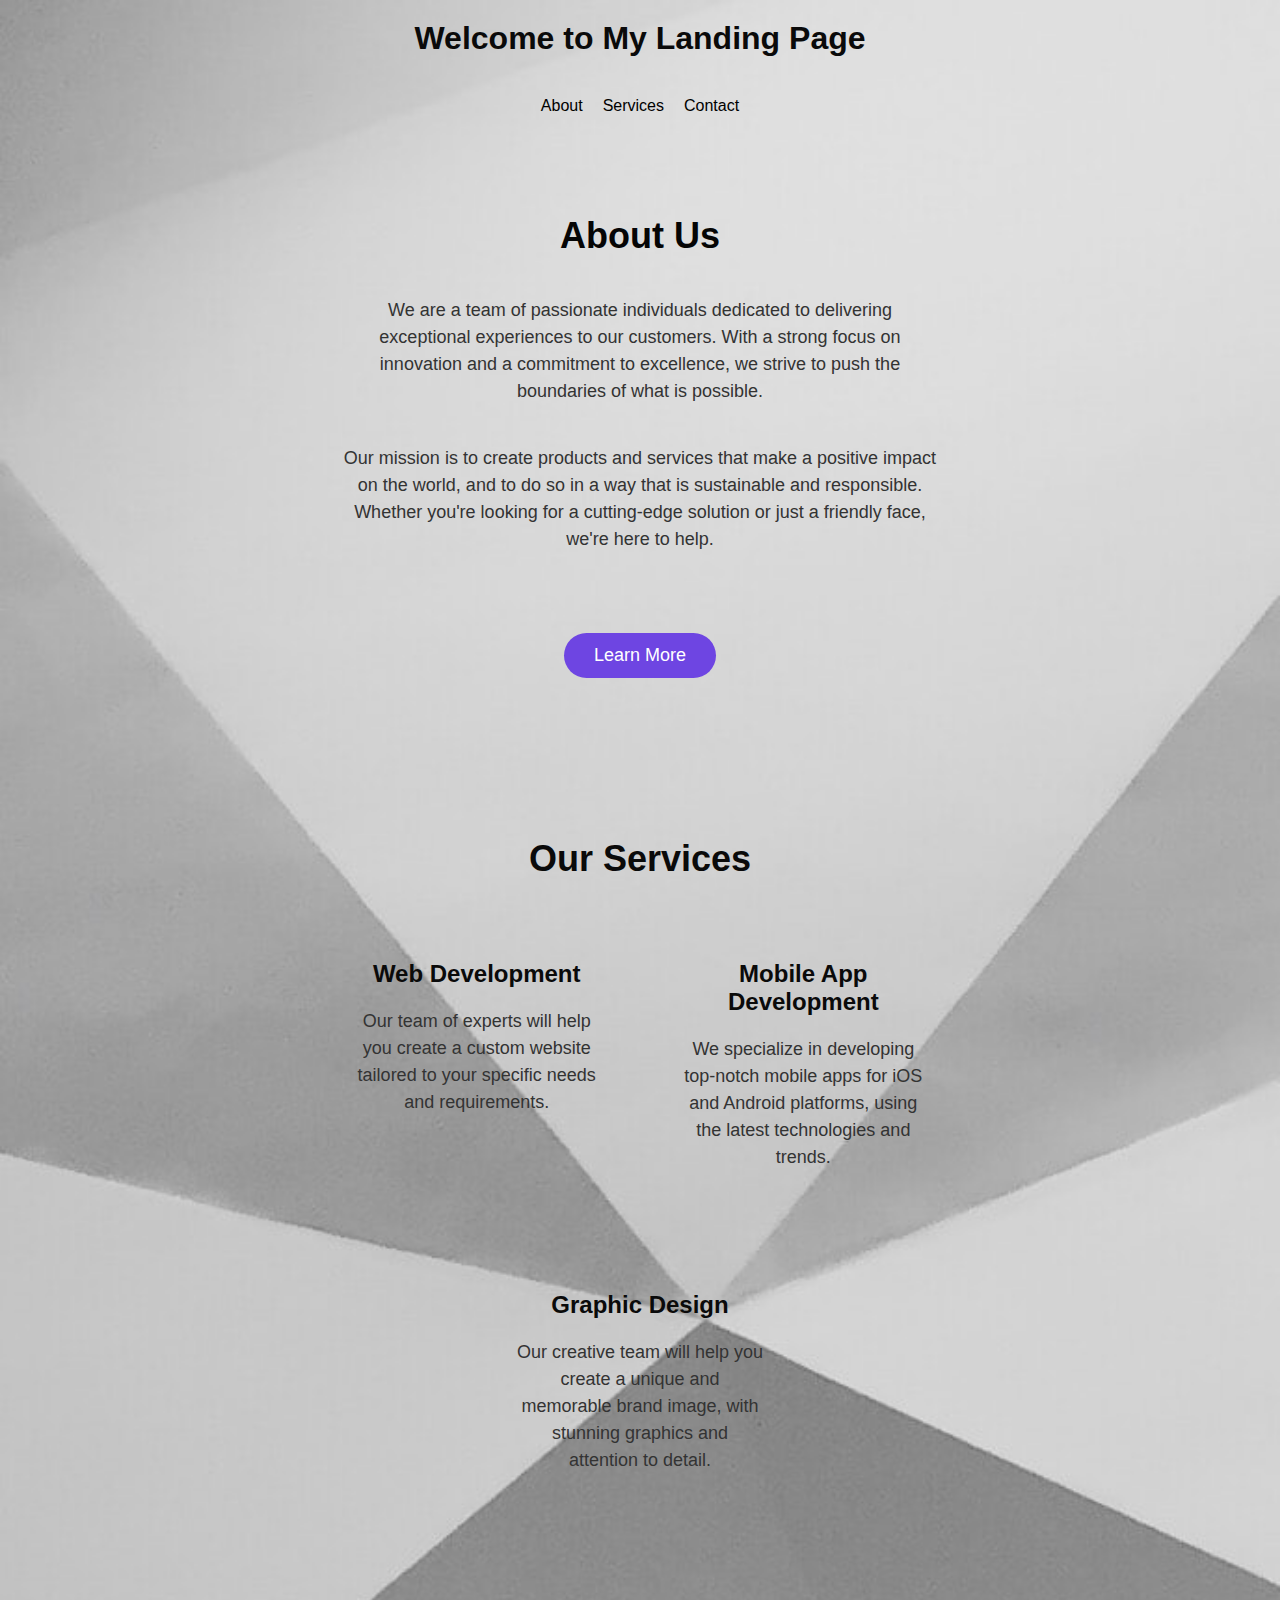
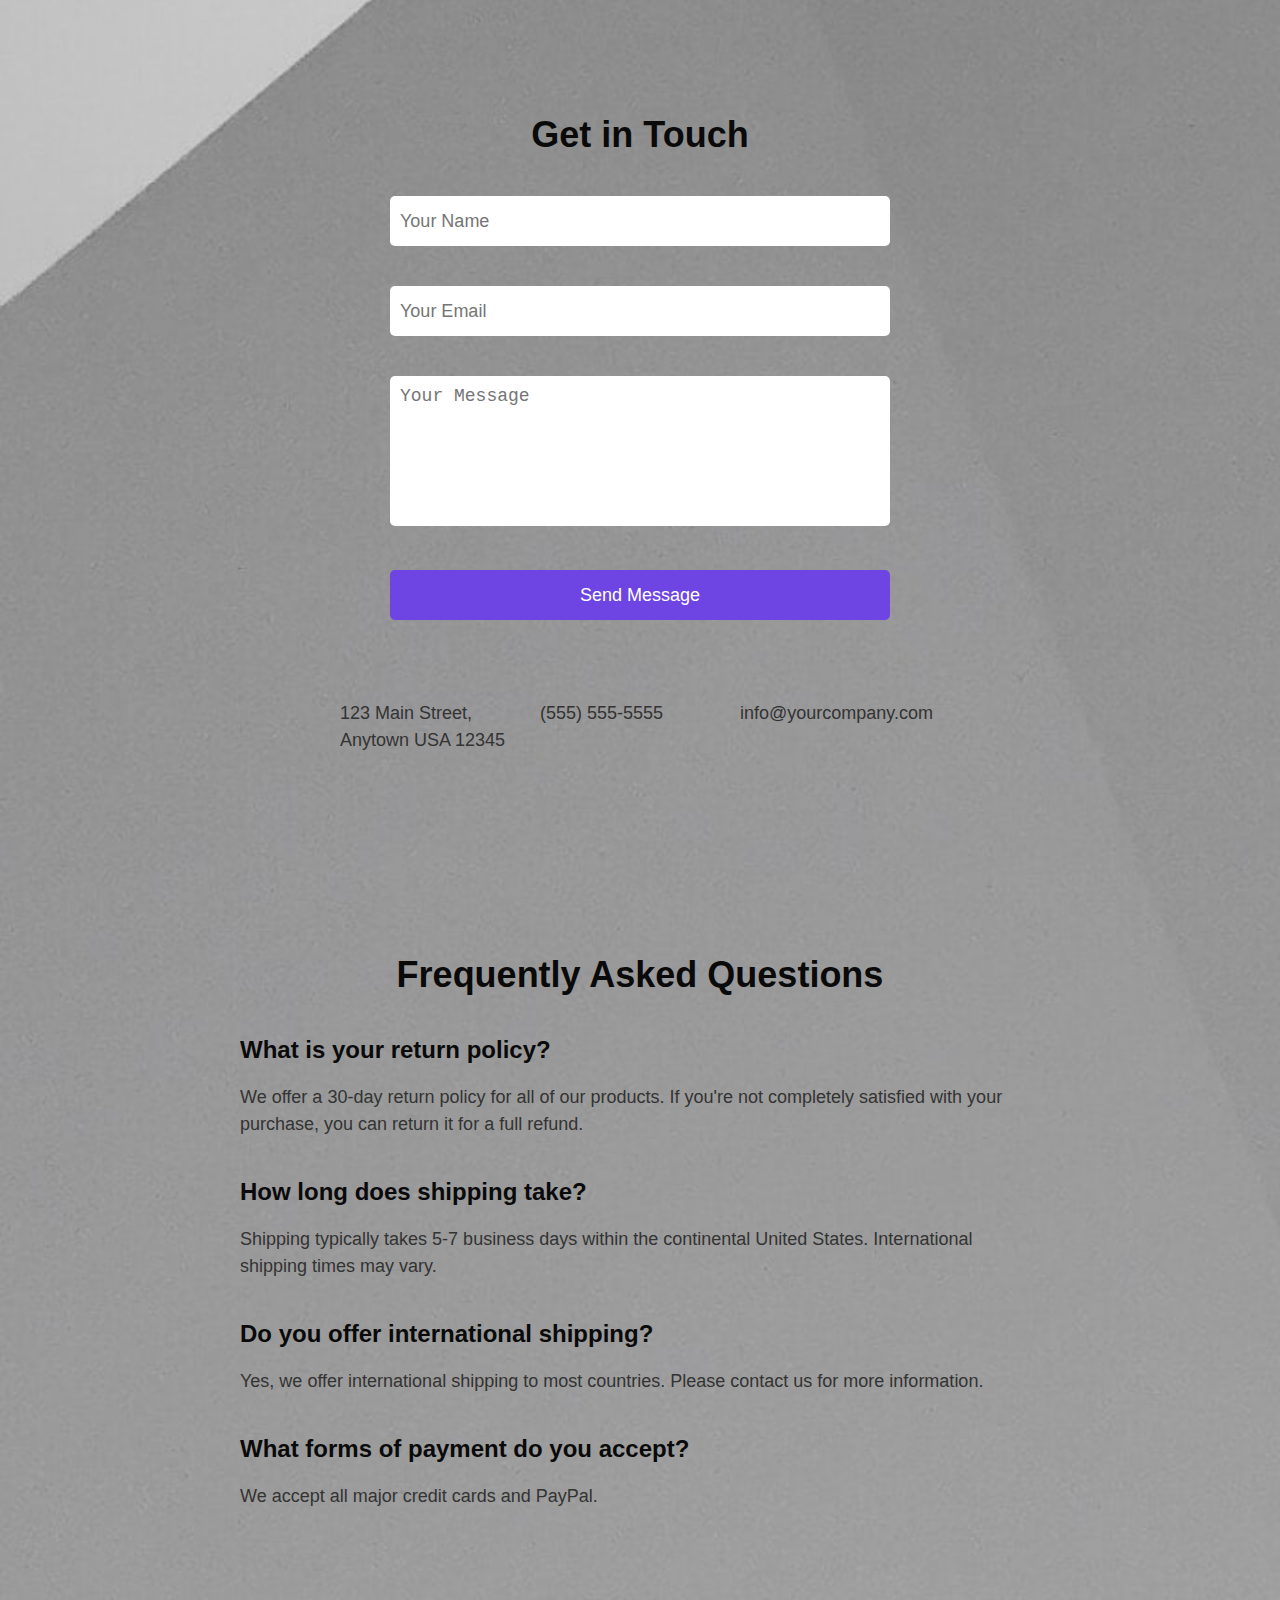
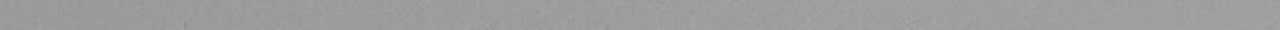
<file: Landing page/index.html>
<!DOCTYPE html>
<html>
  <head>
    <meta charset="UTF-8">
    <title>My Landing Page</title>
    <link rel="stylesheet" href="style.css">
  </head>
  <body>
    <header>
      <h1>Welcome to My Landing Page</h1>
    </header>
    <nav>
      <ul>
        <li><a href="#about">About</a></li>
        <li><a href="#services">Services</a></li>
        <li><a href="#contact">Contact</a></li>
      </ul>
    </nav>
    <main>
      <section id="about-us">
        <div class="about-us-content">
          <h2>About Us</h2>
          <p>We are a team of passionate individuals dedicated to delivering exceptional experiences to our customers. With a strong focus on innovation and a commitment to excellence, we strive to push the boundaries of what is possible.</p>
          <p>Our mission is to create products and services that make a positive impact on the world, and to do so in a way that is sustainable and responsible. Whether you're looking for a cutting-edge solution or just a friendly face, we're here to help.</p>
          <a href="#" class="cta-button">Learn More</a>
        </div>
      </section>
      <section id="services">
        <div class="services-content">
          <h2>Our Services</h2>
          <div class="services-list">
            <div class="service">
              <i class="fa fa-code"></i>
              <h3>Web Development</h3>
              <p>Our team of experts will help you create a custom website tailored to your specific needs and requirements.</p>
            </div>
            <div class="service">
              <i class="fa fa-mobile"></i>
              <h3>Mobile App Development</h3>
              <p>We specialize in developing top-notch mobile apps for iOS and Android platforms, using the latest technologies and trends.</p>
            </div>
            <div class="service">
              <i class="fa fa-pencil"></i>
              <h3>Graphic Design</h3>
              <p>Our creative team will help you create a unique and memorable brand image, with stunning graphics and attention to detail.</p>
            </div>
          </div>
        </div>
      </section>
      
      
      </section>
      <section id="contact">
        <div class="contact-content">
          <h2>Get in Touch</h2>
          <form action="#" method="post">
            <div class="form-group">
              <input type="text" name="name" id="name" placeholder="Your Name">
            </div>
            <div class="form-group">
              <input type="email" name="email" id="email" placeholder="Your Email">
            </div>
            <div class="form-group">
              <textarea name="message" id="message" rows="5" placeholder="Your Message"></textarea>
            </div>
            <button type="submit">Send Message</button>
          </form>
          <div class="contact-info">
            <div class="contact-item">
              <i class="fa fa-map-marker"></i>
              <p>123 Main Street, Anytown USA 12345</p>
            </div>
            <div class="contact-item">
              <i class="fa fa-phone"></i>
              <p>(555) 555-5555</p>
            </div>
            <div class="contact-item">
              <i class="fa fa-envelope"></i>
              <p>info@yourcompany.com</p>
            </div>
          </div>
        </div>
      </section>
      <section id="faq">
        <div class="container">
          <h2>Frequently Asked Questions</h2>
          <div class="faq-list">
            <div class="faq-item">
              <h3>What is your return policy?</h3>
              <p>We offer a 30-day return policy for all of our products. If you're not completely satisfied with your purchase, you can return it for a full refund.</p>
            </div>
            <div class="faq-item">
              <h3>How long does shipping take?</h3>
              <p>Shipping typically takes 5-7 business days within the continental United States. International shipping times may vary.</p>
            </div>
            <div class="faq-item">
              <h3>Do you offer international shipping?</h3>
              <p>Yes, we offer international shipping to most countries. Please contact us for more information.</p>
            </div>
            <div class="faq-item">
              <h3>What forms of payment do you accept?</h3>
              <p>We accept all major credit cards and PayPal.</p>
            </div>
          </div>
        </div>
      </section>
            
    </main>
  </body>
</html>
</file>
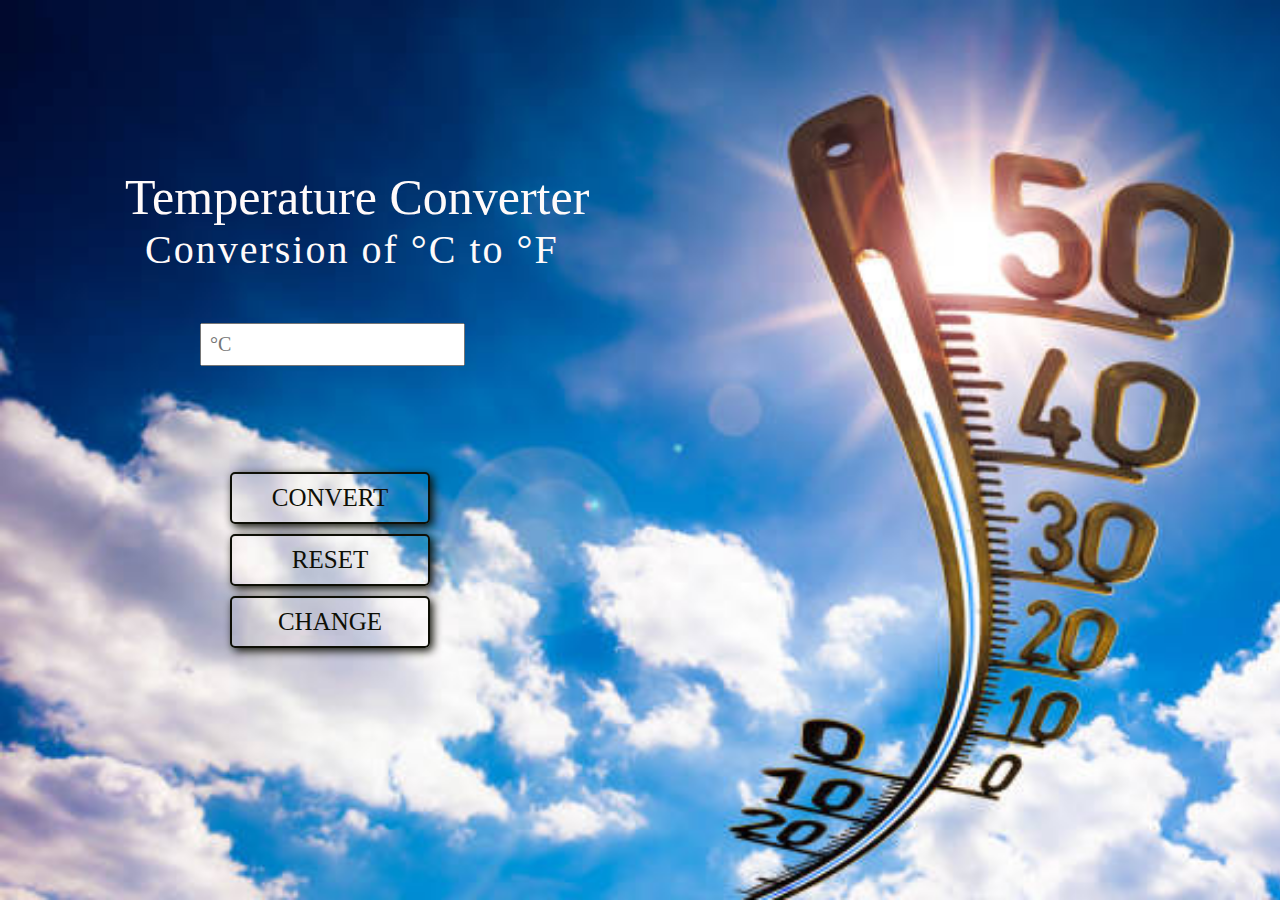
<file: Temperature Converter/temp.html>
<!DOCTYPE html>
<html lang="en">
<head>
    <meta charset="UTF-8">
    <meta http-equiv="X-UA-Compatible" content="IE=edge">
    <meta name="viewport" content="width=device-width, initial-scale=1.0">

     <title>Temperature Converter</title>
     <main>Temperature Converter</main>

     <link href="style.css" rel="stylesheet">
     <script src="script.js" defer></script>
</head>
<body>

    <header>
        <label for="converter">Conversion of <span class="C">°C</span> to <span class="F">°F</span></label>
    </header>
    <div>
        <input type="text" id="converter" placeholder="°C">
    </div>

    <p class="result"></p>

    <div id="button">
        <button class="convertButton">Convert</button>
        <button class="resetButton">Reset</button>
        <button class="changeButton">Change</button>

    </div>

</body>
</html>
</file>
<file: Landing page/style.css>
* {
    padding: 0;
    margin: 0;
    box-sizing: border-box;
    outline: 0;
    transition: all 0.5s ease;
}
a {
    text-decoration: none;
    color: #fff;
}


body {
    display: flex;
	flex-direction: column;
	min-height: 100vh;
	color: #0a0a0a;
	background-color: var(--dark);
}
body {
    font-family: Arial, sans-serif;
    background-image: url("img.jpg");
    background-size: cover;
  }
  
  header {
    text-align: center;
    padding: 20px;
    
  }
  
  nav {
    display: flex;
    justify-content: center;
    padding: 20px;
    
  }
  
  nav ul {
    list-style: none;
    display: flex;
  }
  
  nav li {
    margin: 0 10px;
  }
  
  nav a {
    text-decoration: none;
    color: black;
  }
  
  
  #about-us {
    padding: 80px 0;
    text-align: center;
  }
  
  .about-us-content {
    max-width: 600px;
    margin: 0 auto;
    color: rgb(5, 5, 5);
  }
  
  h2 {
    font-size: 36px;
    margin-bottom: 40px;
  }
  
  p {
    font-size: 18px;
    line-height: 1.5;
    margin-bottom: 40px;
  }
  
  .cta-button {
    background-color: #6e45e2;
    color: white;
    padding: 12px 30px;
    border-radius: 50px;
    text-decoration: none;
    font-size: 18px;
    transition: all 0.2s ease-in-out;
    margin-top: 40px;
    display: inline-block;
}

.cta-button:hover {
    background-color: white;
    color: #6e45e2;
    cursor: pointer;
}
#services {
    padding: 80px 0;
    text-align: center;
  }
  
  .services-content {
    max-width: 800px;
    margin: 0 auto;
  }
  
  h2 {
    font-size: 36px;
    margin-bottom: 40px;
  }
  
  .services-list {
    display: flex;
    justify-content: center;
    flex-wrap: wrap;
  }
  
  .service {
    width: calc(33.33% - 20px);
    margin: 40px;
    text-align: center;
  }
  
  i {
    font-size: 48px;
    color: #6e45e2;
    margin-bottom: 20px;
  }
  
  h3 {
    font-size: 24px;
    margin-bottom: 20px;
  }
  
  p {
    font-size: 18px;
    line-height: 1.5;
    margin-bottom: 40px;
  }
  
  
  #contact {
    padding: 80px 0;
    text-align: center;
  }
  
  .contact-content {
    max-width: 800px;
    margin: 0 auto;
  }
  
  h2 {
    font-size: 36px;
    margin-bottom: 40px;
  }
  
  form {
    max-width: 500px;
    margin: 0 auto;
    text-align: left;
  }
  
  .form-group {
    margin-bottom: 40px;
  }
  
  input,
  textarea {
    width: 100%;
    padding: 10px;
    font-size: 18px;
    border: none;
    border-radius: 5px;
  }
  
  input[type="text"],
  input[type="email"] {
    height: 50px;
  }
  
  textarea {
    height: 150px;
    resize: none;
  }
  
  button[type="submit"] {
    width: 100%;
    height: 50px;
    background-color: #6e45e2;
    color: #fff;
    font-size: 18px;
    border: none;
    border-radius: 5px;
    cursor: pointer;
    transition: all 0.3s ease-in-out;
  }
  
  button[type="submit"]:hover {
    background-color: #4d2d87;
  }
  
  .contact-info {
    margin-top: 80px;
    display: flex;
    justify-content: center;
  }
  
  .contact-item {
    width: 200px;
    text-align: left;
    margin: 0
  
  }
  #faq {
    padding: 80px 0;
    text-align: center;
  }
  
  h2 {
    font-size: 36px;
    margin-bottom: 40px;
  }
  
  .faq-list {
    max-width: 800px;
    margin: 0 auto;
    text-align: left;
  }
  
  .faq-item {
    margin-bottom: 40px;
  }
  
  h3 {
    font-size: 24px;
    margin-bottom: 20px;
  }
  
  p {
    font-size: 18px;
    line-height: 1.5;
    color: #333;
  }
</file>
<file: Temperature Converter/style.css>
* {
  box-sizing: border-box;
  margin: 0;
  padding: 0;
}

:root {
  font-family: Georgia, "Times New Roman", Times, serif;
  --color: rgb(14, 15, 6);
  --color2: rgb(251, 249, 249);
}

body {
  padding-bottom: 75px;
  display: flex;
  justify-content: center;
  flex-direction: column;
  height: 100vh;
  color: snow;
  font-size: 20px;
  background: url(tempt.jpg) no-repeat left center/cover;
}

main {
  padding-left: 125px;
  font-size: 50px;
}

label {
  padding-left: 145px;
  font-size: 40px;
  letter-spacing: 2px;
}

input {
  font-family: Georgia, "Times New Roman", Times, serif;
  margin: 50px 200px 10px;
  padding: 8px;
  font-size: 20px;
}

.result {
  margin: 10px 0 50px;
  font-size: 26px;
  color: rgb(8, 8, 8);
  letter-spacing: 1px;
  height: 1em;
  font-weight: bold;
}

#button {
  margin-left: 200px;
}

button {
  display: flex;
  justify-content: center;
  width: 200px;
  margin: 10px 30px;
  padding: 10px 30px;
  background: none;
  border: 2px solid var(--color);
  border-radius: 5px;
  color: var(--color);
  font-size: 25px;
  transition: color 0.3s, box-shadow 0.3s;
  box-shadow: 3px 3px 10px var(--color);
  text-transform: uppercase;
  cursor: pointer;
  font-family: Georgia, "Times New Roman", Times, serif;
}
button:hover {
  color: var(--color);
  box-shadow: 3px 3px 10px var(--color2);
}

@media screen and (max-width: 500px) {
  label {
    font-size: 35px;
  }
}

@media screen and (max-width: 1000px) {
  button {
    display: flex;
    margin-bottom: 20px;
    justify-content: center;
  }
}
</file>
